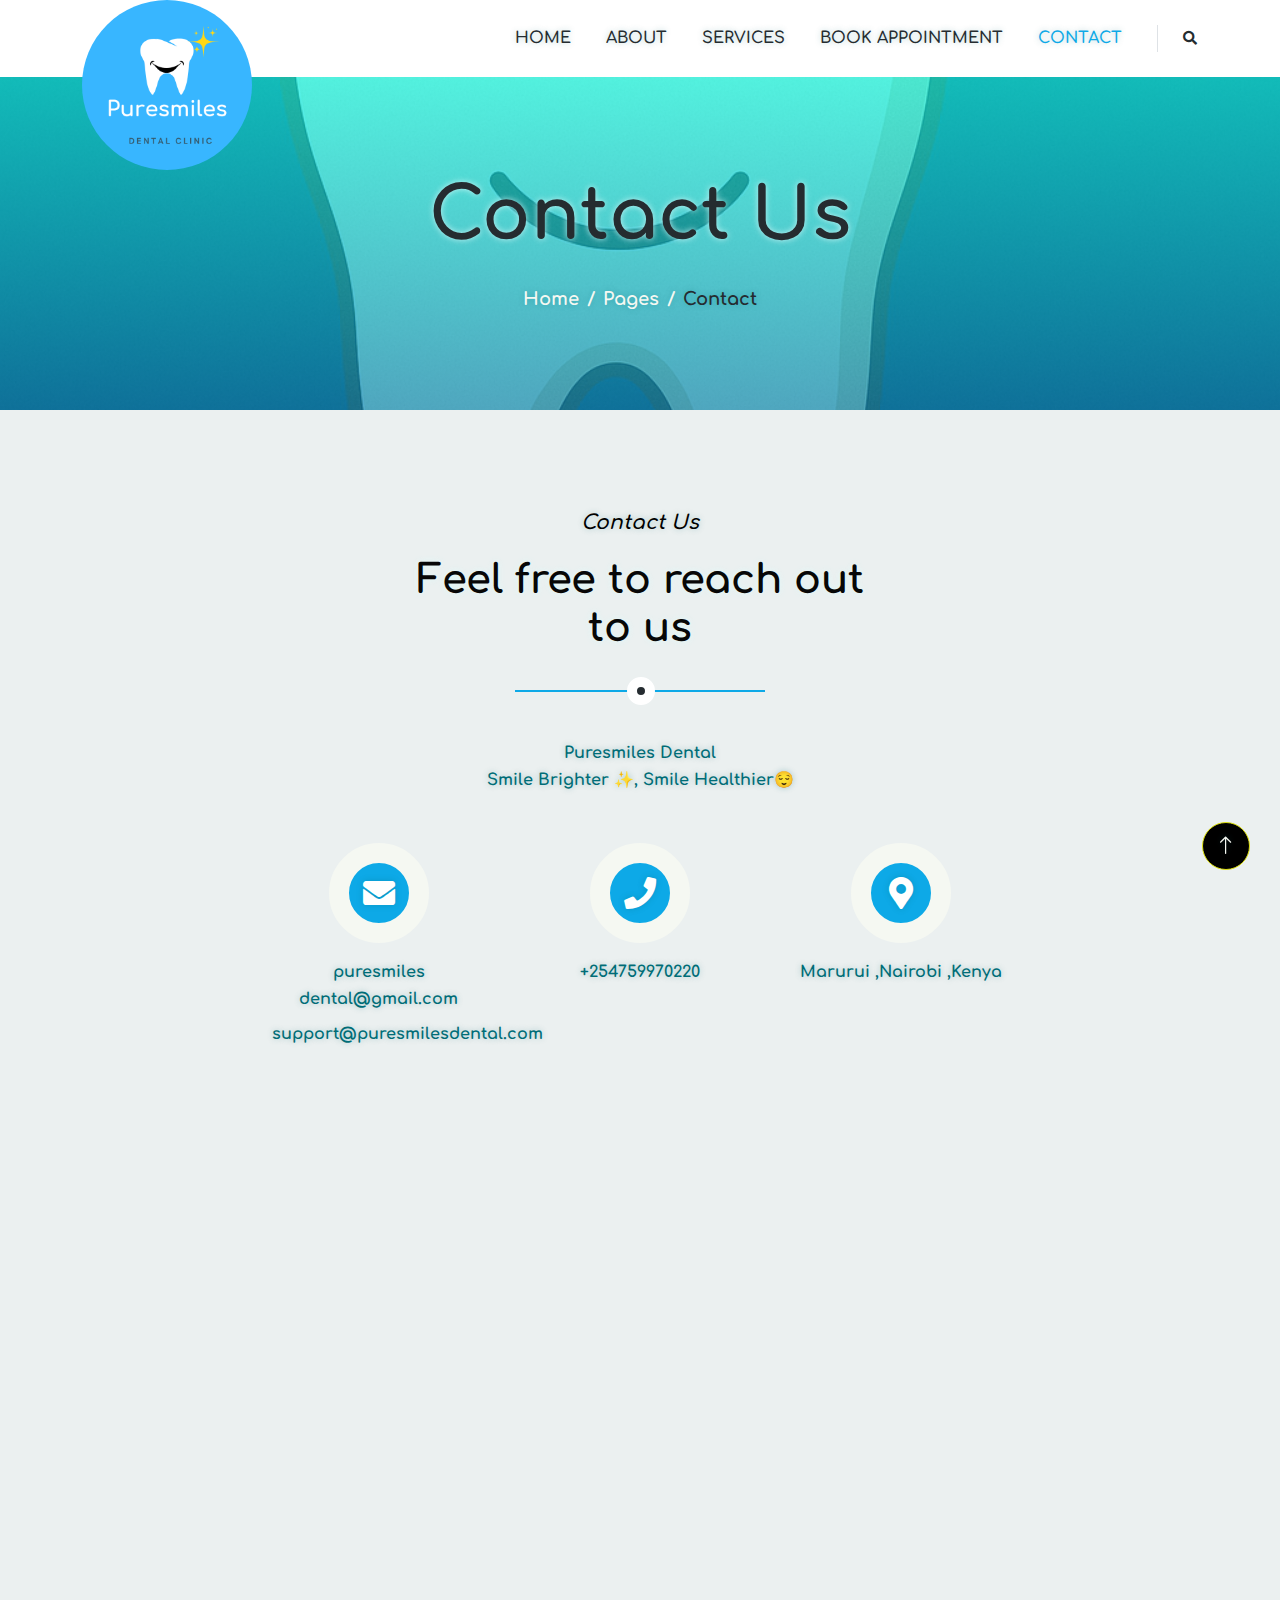
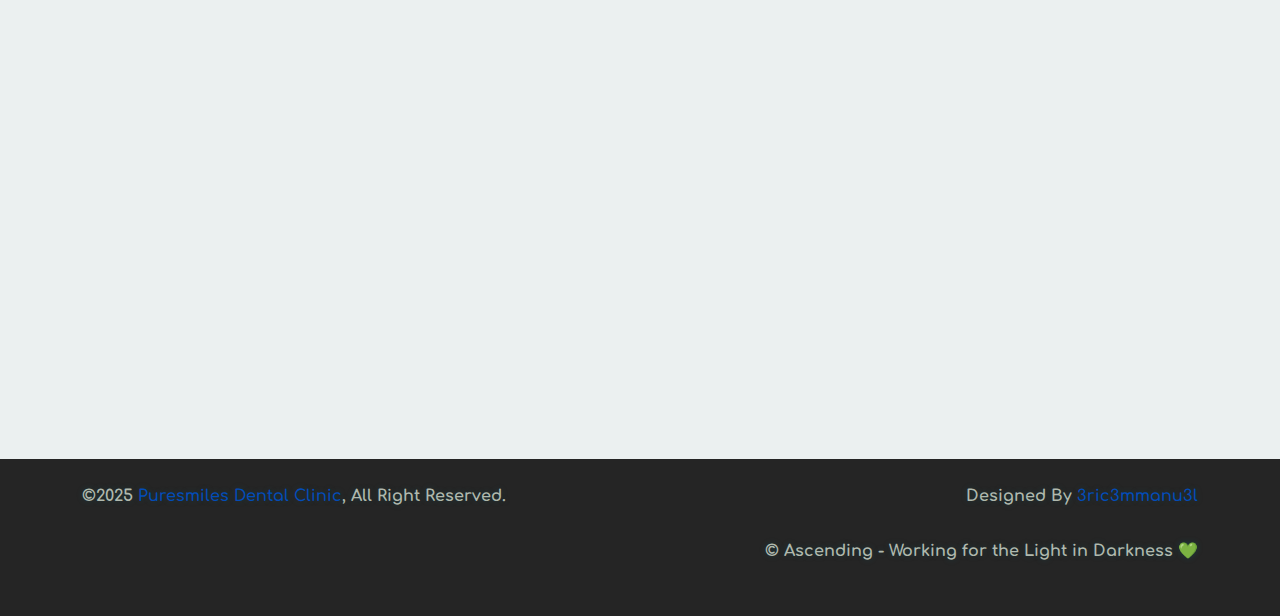
<file: contact.html>
<!DOCTYPE html>
<html lang="en">

<head>
    <meta charset="utf-8">
    <title>Puresmiles Dental Clinic</title>
    <meta content="width=device-width, initial-scale=1.0" name="viewport">
    <meta content="" name="keywords">
    <meta content="Smile Brighter🌟,Smile Healthier😊.Puresmile Dental Clinic offers 
    professional dental care with a gentle touch .From routine checkups to cosmetic dentistry,our team ensures healthy ,
    beautiful smiles for the whole family." name="description">

    <!-- Favicon -->
    <link href="img\Puresmiles logo2.png" rel="icon">

    <!-- Google Web Fonts -->
    <link rel="preconnect" href="https://fonts.googleapis.com">
    <link rel="preconnect" href="https://fonts.gstatic.com" crossorigin>
    <link href="https://fonts.googleapis.com/css2?family=Comfortaa:wght@300;400;600;700&display=swap" rel="stylesheet">

    <!-- Icon Font Stylesheet -->
    <link href="https://cdnjs.cloudflare.com/ajax/libs/font-awesome/5.10.0/css/all.min.css" rel="stylesheet">
    <link href="https://cdn.jsdelivr.net/npm/bootstrap-icons@1.4.1/font/bootstrap-icons.css" rel="stylesheet">

    <!-- Libraries Stylesheet -->
    <link href="lib/animate/animate.min.css" rel="stylesheet">
    <link href="lib/owlcarousel/assets/owl.carousel.min.css" rel="stylesheet">

    <!-- Customized Bootstrap Stylesheet -->
    <link href="css/bootstrap.min.css" rel="stylesheet">

    <!-- Template Stylesheet -->
    <link href="css/style.css" rel="stylesheet">
</head>

<body style="font-family: 'Comfortaa', cursive;
  font-weight: 700; 
  line-height: 1.7;
   color: #006d77;
   text-shadow: 0 0 6px rgba(0, 109, 119, 0.3);
">
    <!-- Spinner Start -->
    <div id="spinner"
        class="show bg-white position-fixed translate-middle w-100 vh-100 top-50 start-50 d-flex align-items-center justify-content-center">
        <div class="spinner-border text-primary" role="status" style="width: 3rem; height: 3rem;"></div>
    </div>
    <!-- Spinner End -->


    <!-- Navbar Start -->
    <div class="container-fluid bg-white sticky-top">
        <div class="container">
            <nav class="navbar navbar-expand-lg bg-white navbar-light py-2 py-lg-0">
                <a href="index.html" class="navbar-brand">
                    <img class="img-fluid" src="img\Puresmiles logo2.png" alt="Logo"
                        style=" border-radius:75%;object-fit: cover;">
                </a>
                <button type="button" class="navbar-toggler ms-auto me-0" data-bs-toggle="collapse"
                    data-bs-target="#navbarCollapse">
                    <span class="navbar-toggler-icon"></span>
                </button>
                <div class="collapse navbar-collapse" id="navbarCollapse">
                    <div class="navbar-nav ms-auto">
                        <a href="index.html" class="nav-item nav-link">Home</a>
                        <a href="about.html" class="nav-item nav-link">About</a>
                        <a href="product.html" class="nav-item nav-link">Services</a>
                        <a href="store.html" class="nav-item nav-link">Book Appointment</a>

                        <a href="contact.html" class="nav-item nav-link active">Contact</a>
                    </div>
                    <div class="border-start ps-4 d-none d-lg-block">
                        <button type="button" class="btn btn-sm p-0"><i class="fa fa-search"></i></button>
                    </div>
                </div>
            </nav>
        </div>
    </div>
    <!-- Navbar End -->


    <!-- Page Header Start -->
    <div class="container-fluid page-header py-5 mb-5 wow fadeIn" data-wow-delay="0.1s">
        <div class="container text-center py-5">
            <h1 class="display-2 text-dark mb-4 animated slideInDown">Contact Us</h1>
            <nav aria-label="breadcrumb animated slideInDown">
                <ol class="breadcrumb justify-content-center mb-0">
                    <li class="breadcrumb-item"><a href="#">Home</a></li>
                    <li class="breadcrumb-item"><a href="#">Pages</a></li>
                    <li class="breadcrumb-item text-dark" aria-current="page">Contact</li>
                </ol>
            </nav>
        </div>
    </div>
    <!-- Page Header End -->


    <!-- Contact Start -->
    <div class="container-xxl contact py-5">
        <div class="container">
            <div class="section-title text-center mx-auto wow fadeInUp" data-wow-delay="0.1s" style="max-width: 500px;">
                <p class="fs-5 fw-medium fst-italic text-primary">Contact Us</p>
                <h1 class="display-6">Feel free to reach out to us </h1>
            </div>
            <div class="row justify-content-center wow fadeInUp" data-wow-delay="0.1s">
                <div class="col-lg-8">
                    <p class="text-center mb-5">Puresmiles Dental<br>
Smile Brighter ✨, Smile Healthier😌</p>
                    <div class="row g-5">
                        <div class="col-md-4 text-center wow fadeInUp" data-wow-delay="0.3s">
                            <div class="btn-square mx-auto mb-3">
                                <i class="fa fa-envelope fa-2x text-white"></i>
                            </div>
                            <p class="mb-2">puresmiles dental@gmail.com</p>
                            <p class="mb-0">support@puresmilesdental.com</p>
                        </div>
                        <div class="col-md-4 text-center wow fadeInUp" data-wow-delay="0.4s">
                            <div class="btn-square mx-auto mb-3">
                                <i class="fa fa-phone fa-2x text-white"></i>
                            </div>
                            <p class="mb-2">+254759970220</p>
                            
                        </div>
                        <div class="col-md-4 text-center wow fadeInUp" data-wow-delay="0.5s">
                            <div class="btn-square mx-auto mb-3">
                                <i class="fa fa-map-marker-alt fa-2x text-white"></i>
                            </div>
                            <p class="mb-2"></p>
                            <p class="mb-0">Marurui ,Nairobi ,Kenya</p>
                        </div>
                    </div>
                </div>
            </div>
        </div>
    </div>
    <!-- Contact Start -->
    <div class="row g-5">
        <div class="col-lg-6 wow fadeInUp" data-wow-delay="0.1s">

            <form action="https://api.web3forms.com/submit" method="POST">
            <input type="hidden" name="access-key" value="//ACCESS-KEY VALUE">
            <input type="hidden" name="redirect" value="//REDIRECT PAGE LINK">
                <div class="row g-3">
                    <div class="col-md-6">
                        <div class="form-floating">
                            <input type="text" class="form-control" id="name" placeholder="Your Name">
                            <label for="name">Your Name</label>
                        </div>
                    </div>
                    <div class="col-md-6">
                        <div class="form-floating">
                            <input type="email" class="form-control" id="email" placeholder="Your Email">
                            <label for="email">Your Email</label>
                        </div>
                    </div>
                    <div class="col-12">
                        <div class="form-floating">
                            <input type="text" class="form-control" id="subject" placeholder="Subject">
                            <label for="subject">Subject</label>
                        </div>
                    </div>
                    <div class="col-12">
                        <div class="form-floating">
                            <textarea class="form-control" placeholder="Leave a message here" id="message"
                                style="height: 120px"></textarea>
                            <label for="message">Message</label>
                        </div>
                    </div>
                    <div class="col-12">
                        <button class="btn btn-primary rounded-pill py-3 px-5" type="submit">Send Message</button>
                    </div>
                </div>
            </form>
        </div>
        <div class="col-lg-6 wow fadeInUp" data-wow-delay="0.5s">
            <div class="h-100">
                <iframe
                    src="https://www.google.com/maps/embed?pb=!1m14!1m8!1m3!1d3988.817331162601!2d36.823562!3d-1.2834674!3m2!1i1024!2i768!4f13.1!3m3!1m2!1s0x182f10d6678064cf%3A0x956bb6f5e0ab2aac!2sMoi%20Ave%2C%20Nairobi!5e0!3m2!1sen!2ske!4v1753948484960!5m2!1sen!2ske"
                    width="600" height="450" style="border:0;" allowfullscreen="" loading="lazy"
                    referrerpolicy="no-referrer-when-downgrade"></iframe>
            </div>
        </div>
    </div>
    </div>
    </div>
    <!-- Contact End -->


   <!-- Footer Start -->
    <div class="container-fluid bg-dark footer mt-5 py-5 wow fadeIn" data-wow-delay="0.1s">
        <div class="container py-5">
            <div class="row g-5">
                <div class="col-lg-3 col-md-6">
                    <h4 class="text-primary mb-4">Our Office</h4>
                    <p class="mb-2"><i class="fa fa-map-marker-alt text-primary me-3"></i>Marurui, Nairobi ,Kenya</p>
                    <p class="mb-2"><i class="fa fa-phone-alt text-primary me-3"></i>+254759970220</p>
                    <p class="mb-2"><i class="fa fa-envelope text-primary me-3"></i>info@puresmilesdental.com</p>
                    <div class="d-flex pt-3">
                        <a class="btn btn-square btn-primary rounded-circle me-2" href=""><i
                                class="fab fa-twitter"></i></a>
                        <a class="btn btn-square btn-primary rounded-circle me-2" href=""><i
                                class="fab fa-facebook-f"></i></a>
                        <a class="btn btn-square btn-primary rounded-circle me-2" href=""><i
                                class="fab fa-youtube"></i></a>
                        <a class="btn btn-square btn-primary rounded-circle me-2" href=""><i
                                class="fab fa-linkedin-in"></i></a>
                    </div>
                </div>
                <div class="col-lg-3 col-md-6">
                    <h4 class="text-primary mb-4">Quick Links</h4>
                    <a class="btn btn-link" href="about.html">About Us</a>
                    <a class="btn btn-link" href="contact.html">Contact Us</a>
                    <a class="btn btn-link" href="product.html">Our products</a>
                    <a class="btn btn-link" href="store.html">Book Appointment</a>
                    <a class="btn btn-link" href="contact.html">Support</a>
                </div>
                <div class="col-lg-3 col-md-6">
                    <h4 class="text-primary mb-4">Business Hours</h4>
                    <p class="mb-1">Monday - Friday</p>
                    <h6 class="text-light">08:00 am - 08:00 pm</h6>
                    <p class="mb-1">Saturday</p>
                    <h6 class="text-light">10:00 am - 10:00 pm</h6>
                    <p class="mb-1">Sunday</p>
                    <h6 class="text-light">Closed</h6>
                </div>
                <div class="col-lg-3 col-md-6">
                    <h4 class="text-primary mb-4">KARIBUNI PURESMILES</h4>
                    <p>Smile Brighter✨,Smile Healthier😊</p>

                </div>
            </div>
        </div>
    </div>
    <!-- Footer End -->


    <!-- Copyright Start -->
    <div class="container-fluid copyright py-4">
        <div class="container">
            <div class="row">
                <div class="col-md-6 text-center text-md-start mb-3 mb-md-0">
                    &copy;2025 <a class="fw-medium" href="#" style="color: rgb(3, 76, 185) ;">Puresmiles Dental Clinic</a>, All Right
                    Reserved.
                </div>
                <div class="col-md-6 text-center text-md-end">
                    <!--/*** This template is free as long as you keep the footer author’s credit link/attribution link/backlink. If you'd like to use the template without the footer author’s credit link/attribution link/backlink, you can purchase the Credit Removal License from "https://htmlcodex.com/credit-removal". Thank you for your support. ***/-->
                    Designed By <a class="fw-medium" href="https://3ric3mmanu3l.vercel.app"
                        style="color: rgb(3, 76, 185) ;">3ric3mmanu3l</a>
                    <br>
                    <br>
                    &copy; <span>Ascending - Working for the Light in Darkness 💚</span>
                    <br>
                    <br>
                    
                    <!-- <span style="color:#252525 ;">Designed By <a href="https://htmlcodex.com"
                            style="color:#252525;">HTML Codex</a></span> -->
                            
                </div>
            </div>
        </div>
    </div>
    <!-- Copyright End -->




    <!-- Back to Top -->
    <a href="#" class="btn btn-lg btn-primary btn-lg-square rounded-circle back-to-top"><i
            class="bi bi-arrow-up"></i></a>


    <!-- JavaScript Libraries -->
    <script src="https://ajax.googleapis.com/ajax/libs/jquery/3.6.1/jquery.min.js"></script>
    <script src="https://cdn.jsdelivr.net/npm/bootstrap@5.0.0/dist/js/bootstrap.bundle.min.js"></script>
    <script src="lib/wow/wow.min.js"></script>
    <script src="lib/easing/easing.min.js"></script>
    <script src="lib/waypoints/waypoints.min.js"></script>
    <script src="lib/owlcarousel/owl.carousel.min.js"></script>

    <!-- Template Javascript -->
    <script src="js/main.js"></script>

    <!--Start of Tawk.to Script-->
<script type="text/javascript">
    var Tawk_API=Tawk_API||{}, Tawk_LoadStart=new Date();
    (function(){
    var s1=document.createElement("script"),s0=document.getElementsByTagName("script")[0];
    s1.async=true;
    s1.src='https://embed.tawk.to/680a959d7161c519104da1a1/1ipklgspj';
    s1.charset='UTF-8';
    s1.setAttribute('crossorigin','*');
    s0.parentNode.insertBefore(s1,s0);
    })();
    </script>
    <!--End of Tawk.to Script-->

</body>

</html>
</file>
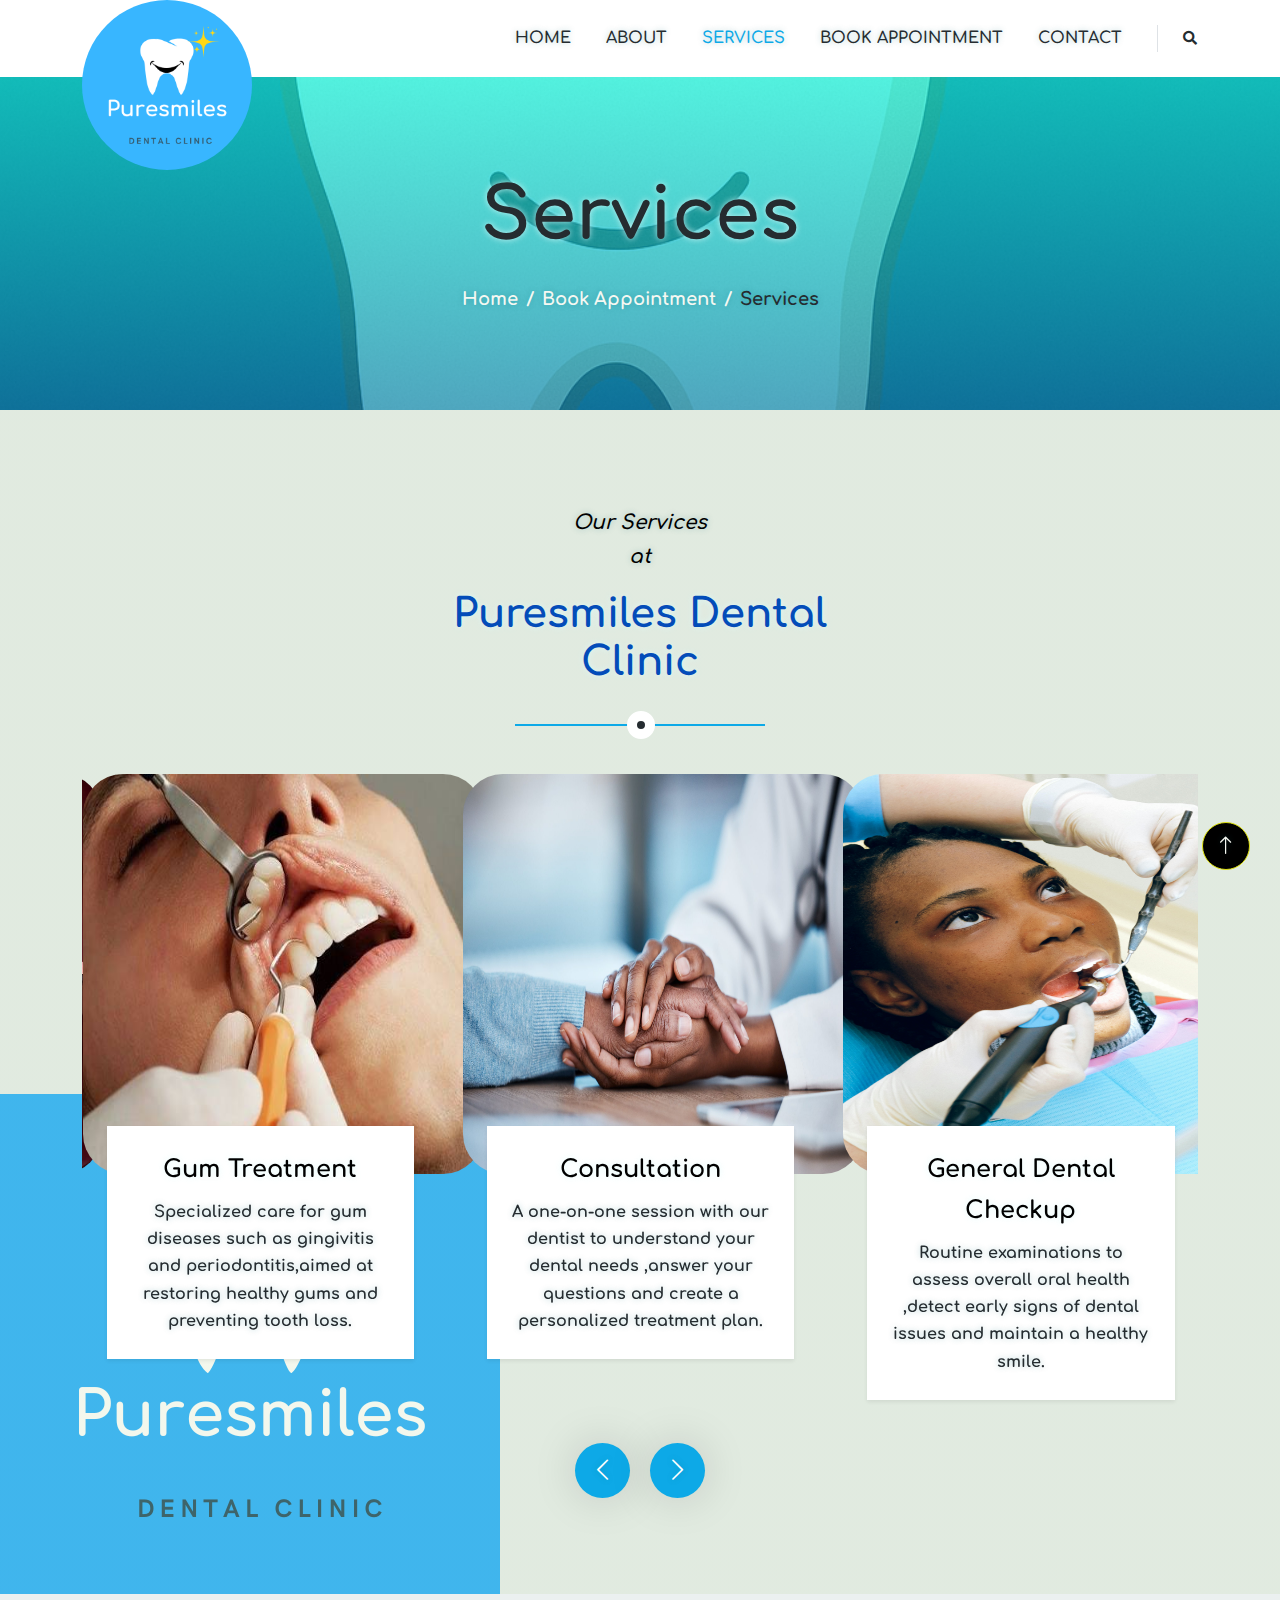
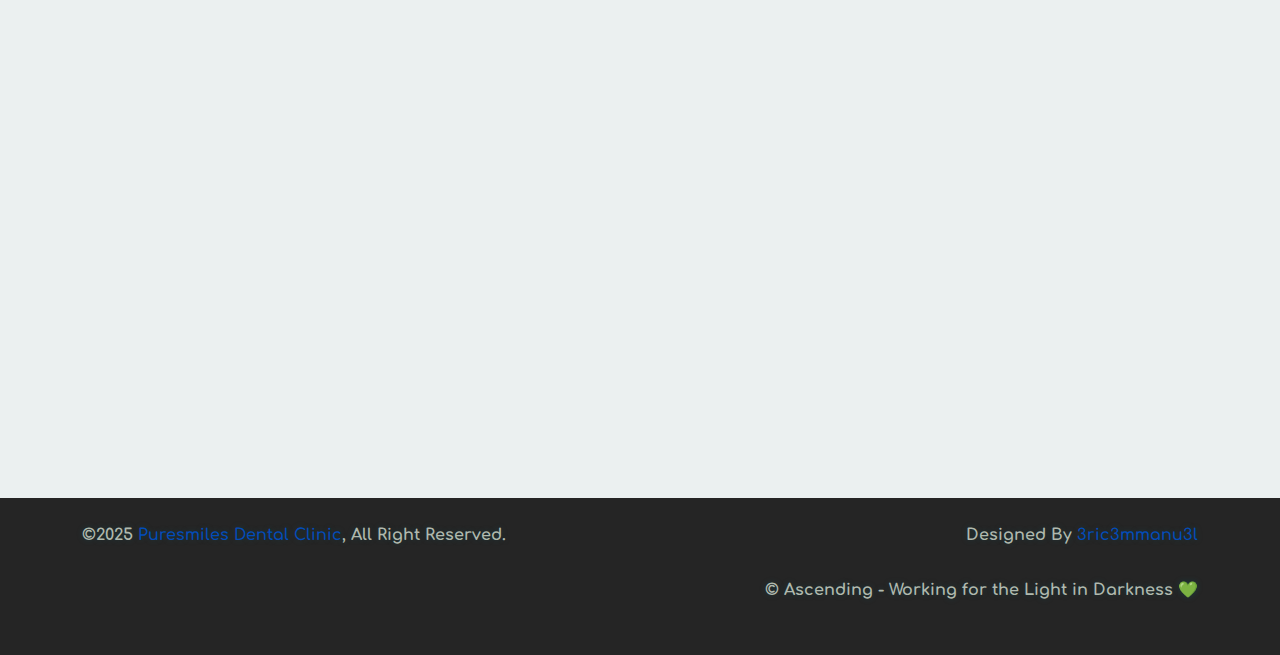
<file: product.html>
<!DOCTYPE html>
<html lang="en">

<head>
    <meta charset="utf-8">
    <title>Puresmiles Dental Clinic</title>
    <meta content="width=device-width, initial-scale=1.0" name="viewport">
    <meta content="" name="keywords">
    <meta content="Smile Brighter🌟,Smile Healthier😊.Puresmile Dental Clinic offers 
    professional dental care with a gentle touch .From routine checkups to cosmetic dentistry,our team ensures healthy ,
    beautiful smiles for the whole family." name="description">

    <!-- Favicon -->
    <link href="img\Puresmiles Logo.png" rel="icon">

    <!-- Google Web Fonts -->
    <link rel="preconnect" href="https://fonts.googleapis.com">
    <link rel="preconnect" href="https://fonts.gstatic.com" crossorigin>
    <link href="https://fonts.googleapis.com/css2?family=Comfortaa:wght@300;400;600;700&display=swap" rel="stylesheet">

    <!-- Icon Font Stylesheet -->
    <link href="https://cdnjs.cloudflare.com/ajax/libs/font-awesome/5.10.0/css/all.min.css" rel="stylesheet">
    <link href="https://cdn.jsdelivr.net/npm/bootstrap-icons@1.4.1/font/bootstrap-icons.css" rel="stylesheet">

    <!-- Libraries Stylesheet -->
    <link href="lib/animate/animate.min.css" rel="stylesheet">
    <link href="lib/owlcarousel/assets/owl.carousel.min.css" rel="stylesheet">

    <!-- Customized Bootstrap Stylesheet -->
    <link href="css/bootstrap.min.css" rel="stylesheet">

    <!-- Template Stylesheet -->
    <link href="css/style.css" rel="stylesheet">
</head>

<body style="font-family: 'Comfortaa', cursive;
  font-weight: 700; 
  line-height: 1.7;
   color: #006d77;
   text-shadow: 0 0 6px rgba(0, 109, 119, 0.3);
">
    <div id="spinner" class="show bg-white position-fixed translate-middle w-100 vh-100 top-50 start-50 d-flex align-items-center justify-content-center">
        <div class="spinner-border text-primary" role="status" style="width: 3rem; height: 3rem;"></div>
    </div>
    <!-- Spinner End -->

    
    <!-- Navbar Start -->
    <div class="container-fluid bg-white sticky-top">
        <div class="container">
            <nav class="navbar navbar-expand-lg bg-white navbar-light py-2 py-lg-0">
                <a href="index.html" class="navbar-brand">
                    <img class="img-fluid" src="img\Puresmiles logo2.png" alt="Logo" style=" border-radius:75%;object-fit: cover;">
                </a>
                <button type="button" class="navbar-toggler ms-auto me-0" data-bs-toggle="collapse" data-bs-target="#navbarCollapse">
                    <span class="navbar-toggler-icon"></span>
                </button>
                <div class="collapse navbar-collapse" id="navbarCollapse">
                    <div class="navbar-nav ms-auto">
                        <a href="index.html" class="nav-item nav-link">Home</a>
                        <a href="about.html" class="nav-item nav-link">About</a>
                        <a href="product.html" class="nav-item nav-link active">Services</a>
                        <a href="store.html" class="nav-item nav-link">Book Appointment</a>
                        
                        <a href="contact.html" class="nav-item nav-link">Contact</a>
                    </div>
                    <div class="border-start ps-4 d-none d-lg-block">
                        <button type="button" class="btn btn-sm p-0"><i class="fa fa-search"></i></button>
                    </div>
                </div>
            </nav>
        </div>
    </div>
    <!-- Navbar End -->


    <!-- Page Header Start -->
    <div class="container-fluid page-header py-5 wow fadeIn" data-wow-delay="0.1s">
        <div class="container text-center py-5">
            <h1 class="display-2 text-dark mb-4 animated slideInDown">Services</h1>
            <nav aria-label="breadcrumb animated slideInDown">
                <ol class="breadcrumb justify-content-center mb-0">
                    <li class="breadcrumb-item"><a href="index.html">Home</a></li>
                    <li class="breadcrumb-item"><a href="store.html">Book Appointment</a></li>
                    <li class="breadcrumb-item text-dark" aria-current="page">Services</li>
                </ol>
            </nav>
        </div>
    </div>
    <!-- Page Header End -->


    <!-- Products Start -->
    <div class="container-fluid product py-5 ">
        <div class="container py-5">
            <div class="section-title text-center mx-auto wow fadeInUp" data-wow-delay="0.1s" style="max-width: 500px;">
                <p class="fs-5 fw-medium fst-italic text-primary" style="color:black;">Our Services<br> at </p>
                <h1 class="display-6" style="color: rgb(3, 76, 185) ;">Puresmiles Dental Clinic</h1>
            </div>
            <div class="owl-carousel product-carousel wow fadeInUp" data-wow-delay="0.5s">
                <a href="" class="d-block product-item rounded">
                    <img src="img\Consultation.jpeg" alt="" style="border-radius: 10%;width: 400px;height: 400px;">
                    <div class="bg-white shadow-sm text-center p-4 position-relative mt-n5 mx-4">
                        <h4 class="text-primary">Consultation</h4>
                        <span class="text-body">A one-on-one session with our dentist to understand your dental needs ,answer your questions and create a personalized treatment plan.
                        </span>
                    </div>
                </a>
                <a href="" class="d-block product-item rounded">
                    <img src="img\checkup2.jpg" alt="" style="border-radius: 10%;width: 400px;height: 400px;">
                    <div class="bg-white shadow-sm text-center p-4 position-relative mt-n5 mx-4">
                        <h4 class="text-primary">General Dental Checkup</h4>
                        <span class="text-body">Routine examinations to assess overall oral health ,detect early signs of dental issues and maintain a healthy smile.
                    </div>
                </a>
                <a href="" class="d-block product-item rounded">
                    <img src="img\Teeth cleaning.jpeg" alt="" style="border-radius: 10%;width: 400px;height: 400px;">
                    <div class="bg-white shadow-sm text-center p-4 position-relative mt-n5 mx-4">
                        <h4 class="text-primary">Professional Teeth Cleaning and Polishing</h4>
                        <span class="text-body">Gentle removal of plaque ,tartar and stains followed by polishing to keep your teeth smooth,fresh and sparkling.
                        </span>
                    </div>
                </a>
                <a href="" class="d-block product-item rounded">
                    <img src="img\Cavity detection.jpg" alt="" style="border-radius: 10%;width: 400px;height: 400px;">
                    <div class="bg-white shadow-sm text-center p-4 position-relative mt-n5 mx-4">
                        <h4 class="text-primary">Cavity Detection</h4>
                        <span class="text-body">Advanced tools and visual inspections to identify tooth decay early,ensuring timely treatment before it worsens
                    </div>
                </a>
                <a href="" class="d-block product-item rounded">
                    <img src="img\Tooth extraction.jpeg" alt="" style="border-radius: 10%;width: 400px;height: 400px;">
                    <div class="bg-white shadow-sm text-center p-4 position-relative mt-n5 mx-4">
                        <h4 class="text-primary">Tooth extraction</h4>
                        <span class="text-body">Safe and comfortable removal of severely damaged ,infected or overcrowded teeth to protect your oral health 
                    </div>
                </a>
                <a href="" class="d-block product-item rounded">
                    <img src="img\Root canal treatment.jpeg" alt="" style="border-radius: 10%;width: 400px;height: 400px;">
                    <div class="bg-white shadow-sm text-center p-4 position-relative mt-n5 mx-4">
                        <h4 class="text-primary">Root Canal Treatment</h4>
                        <span class="text-body">A procedure to save and restore infected teeth by cleaning the root canal system ,releaving pain and preventing further damage.
                        </span>
                    </div>
                </a>
                <a href="" class="d-block product-item rounded">
                    <img src="img\Dental crowns and bridges.jpg" alt="" style="border-radius: 10%;width: 400px;height: 400px;">
                    <div class="bg-white shadow-sm text-center p-4 position-relative mt-n5 mx-4">
                        <h4 class="text-primary">Dental Crowns and Bridges</h4>
                        <span class="text-body">Custom made crowns to strengthen and restore damaged teeth and bridges to replace missing teeth for a complete ,natural smile .
                        </span>
                    </div>
                </a>
                <a href="" class="d-block product-item rounded">
                    <img src="img\Orthodontics.jpeg" alt="" style="border-radius: 10%;width: 400px;height: 400px;">
                    <div class="bg-white shadow-sm text-center p-4 position-relative mt-n5 mx-4">
                        <h4 class="text-primary">Orthodontics(Braces and Alignments)</h4>
                        <span class="text-body">Correcting misaligned teeth and bit issues using modern braces or clear aligners for a straighter ,healthier smile.
                        </span>
                    </div>
                </a>
                <a href="" class="d-block product-item rounded">
                    <img src="img\Emergency dental care.jpg" alt="" style="border-radius: 10%;width: 400px;height: 400px;">
                    <div class="bg-white shadow-sm text-center p-4 position-relative mt-n5 mx-4">
                        <h4 class="text-primary">Emergency Dental Care</h4>
                        <span class="text-body">Immediate treatment for urgent issues such as toothaches ,injuries ,or broken teeth-because you're comfort cant wait.
                        </span>
                    </div>
                </a>
                <a href="" class="d-block product-item rounded">
                    <img src="img\Dentures.jpeg" alt="" style="border-radius: 10%;width: 400px;height: 400px;">
                    <div class="bg-white shadow-sm text-center p-4 position-relative mt-n5 mx-4">
                        <h4 class="text-primary">Dentures</h4>
                        <span class="text-body">Comfortable, natural looking ,partial or full dentures to replace missing teeth and restore function.
                        </span>
                    </div>
                </a>
                <a href="" class="d-block product-item rounded">
                    <img src="img\Teeth whitening.jpeg" alt="" style="border-radius: 10%;width: 400px;height: 400px;">
                    <div class="bg-white shadow-sm text-center p-4 position-relative mt-n5 mx-4">
                        <h4 class="text-primary">Teeth Whitening and Stain Removal</h4>
                        <span class="text-body">Safe and effective whitening treatments to brighten your smile and remove discoloration caused by foods ,drinks and lifestyle habits.
                        </span>
                    </div>
                </a>
                <a href="" class="d-block product-item rounded">
                    <img src="img\Gum treatment.jpeg" alt="" style="border-radius: 10%;width: 400px;height: 400px;">
                    <div class="bg-white shadow-sm text-center p-4 position-relative mt-n5 mx-4">
                        <h4 class="text-primary">Gum Treatment</h4>
                        <span class="text-body">Specialized care for gum diseases such as gingivitis and periodontitis,aimed at restoring healthy gums and preventing tooth loss.
                    </div>
                </a>
            </div>
        </div>
    </div>
    <!-- Products End -->


    <!-- Footer Start -->
    <div class="container-fluid bg-dark footer mt-5 py-5 wow fadeIn" data-wow-delay="0.1s">
        <div class="container py-5">
            <div class="row g-5">
                <div class="col-lg-3 col-md-6">
                    <h4 class="text-primary mb-4">Our Office</h4>
                    <p class="mb-2"><i class="fa fa-map-marker-alt text-primary me-3"></i>Marurui, Nairobi ,Kenya</p>
                    <p class="mb-2"><i class="fa fa-phone-alt text-primary me-3"></i>+254759970220</p>
                    <p class="mb-2"><i class="fa fa-envelope text-primary me-3"></i>info@puresmilesdental.com</p>
                    <div class="d-flex pt-3">
                        <a class="btn btn-square btn-primary rounded-circle me-2" href=""><i
                                class="fab fa-twitter"></i></a>
                        <a class="btn btn-square btn-primary rounded-circle me-2" href=""><i
                                class="fab fa-facebook-f"></i></a>
                        <a class="btn btn-square btn-primary rounded-circle me-2" href=""><i
                                class="fab fa-youtube"></i></a>
                        <a class="btn btn-square btn-primary rounded-circle me-2" href=""><i
                                class="fab fa-linkedin-in"></i></a>
                    </div>
                </div>
                <div class="col-lg-3 col-md-6">
                    <h4 class="text-primary mb-4">Quick Links</h4>
                    <a class="btn btn-link" href="about.html">About Us</a>
                    <a class="btn btn-link" href="contact.html">Contact Us</a>
                    <a class="btn btn-link" href="product.html">Our Services</a>
                    <a class="btn btn-link" href="store.html">Book Appointment</a>
                    <a class="btn btn-link" href="contact.html">Support</a>
                </div>
                <div class="col-lg-3 col-md-6">
                    <h4 class="text-primary mb-4">Business Hours</h4>
                    <p class="mb-1">Monday - Friday</p>
                    <h6 class="text-light">08:00 am - 08:00 pm</h6>
                    <p class="mb-1">Saturday</p>
                    <h6 class="text-light">10:00 am - 10:00 pm</h6>
                    <p class="mb-1">Sunday</p>
                    <h6 class="text-light">Closed</h6>
                </div>
                <div class="col-lg-3 col-md-6">
                    <h4 class="text-primary mb-4">KARIBUNI PURESMILES</h4>
                    <p>Smile Brighter✨,Smile Healthier😊</p>

                </div>
            </div>
        </div>
    </div>
    <!-- Footer End -->


    <!-- Copyright Start -->
    <div class="container-fluid copyright py-4">
        <div class="container">
            <div class="row">
                <div class="col-md-6 text-center text-md-start mb-3 mb-md-0">
                    &copy;2025 <a class="fw-medium" href="#" style="color: rgb(3, 76, 185) ;">Puresmiles Dental Clinic</a>, All Right
                    Reserved.
                </div>
                <div class="col-md-6 text-center text-md-end">
                    <!--/*** This template is free as long as you keep the footer author’s credit link/attribution link/backlink. If you'd like to use the template without the footer author’s credit link/attribution link/backlink, you can purchase the Credit Removal License from "https://htmlcodex.com/credit-removal". Thank you for your support. ***/-->
                    Designed By <a class="fw-medium" href="https://3ric3mmanu3l.vercel.app"
                        style="color: rgb(3, 76, 185) ;">3ric3mmanu3l</a>
                    <br>
                    <br>
                    &copy; <span>Ascending - Working for the Light in Darkness 💚</span>
                    <br>
                    <br>
                    
                    <!-- <span style="color:#252525 ;">Designed By <a href="https://htmlcodex.com"
                            style="color:#252525;">HTML Codex</a></span> -->
                            
                </div>
            </div>
        </div>
    </div>
    <!-- Copyright End -->
    <!-- Back to Top -->
    <a href="#" class="btn btn-lg btn-primary btn-lg-square rounded-circle back-to-top"><i class="bi bi-arrow-up"></i></a>


    <!-- JavaScript Libraries -->
    <script src="https://ajax.googleapis.com/ajax/libs/jquery/3.6.1/jquery.min.js"></script>
    <script src="https://cdn.jsdelivr.net/npm/bootstrap@5.0.0/dist/js/bootstrap.bundle.min.js"></script>
    <script src="lib/wow/wow.min.js"></script>
    <script src="lib/easing/easing.min.js"></script>
    <script src="lib/waypoints/waypoints.min.js"></script>
    <script src="lib/owlcarousel/owl.carousel.min.js"></script>

    <!-- Template Javascript -->
    <script src="js/main.js"></script>
</body>

</html>
</file>
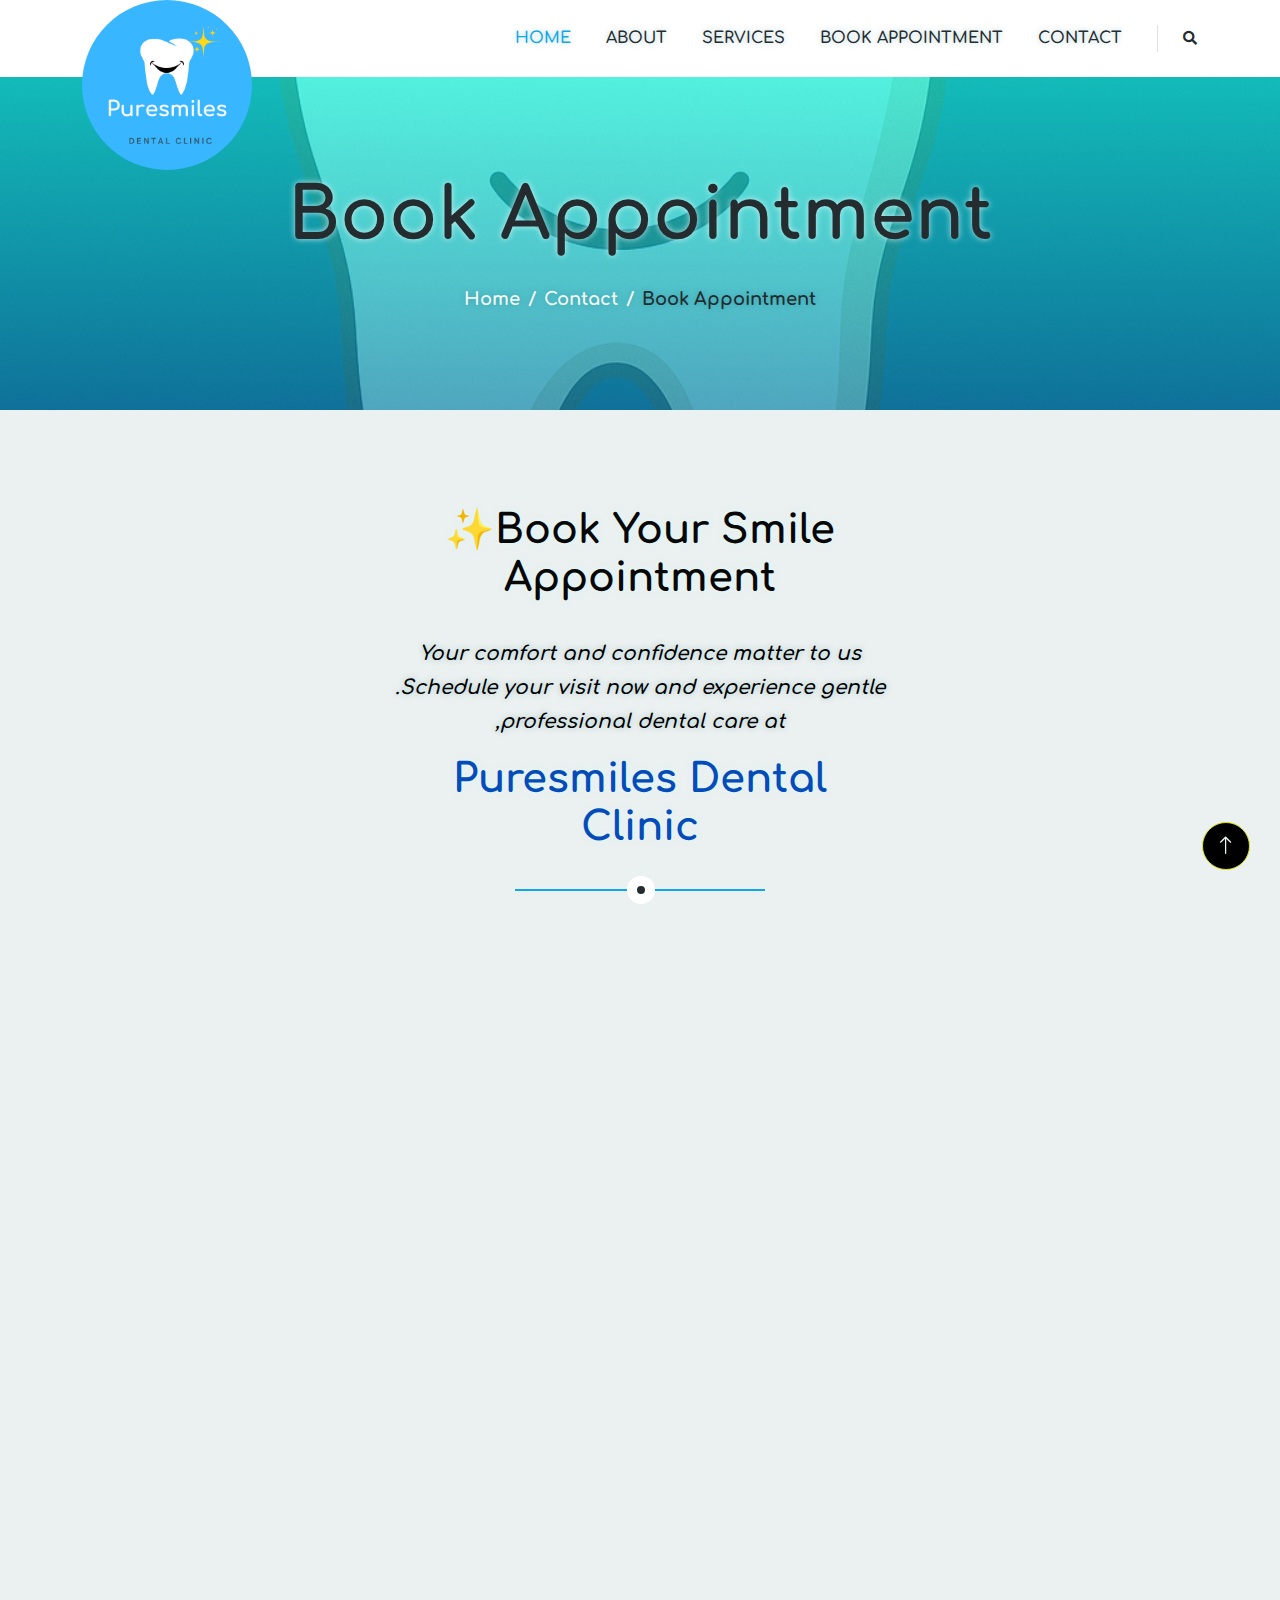
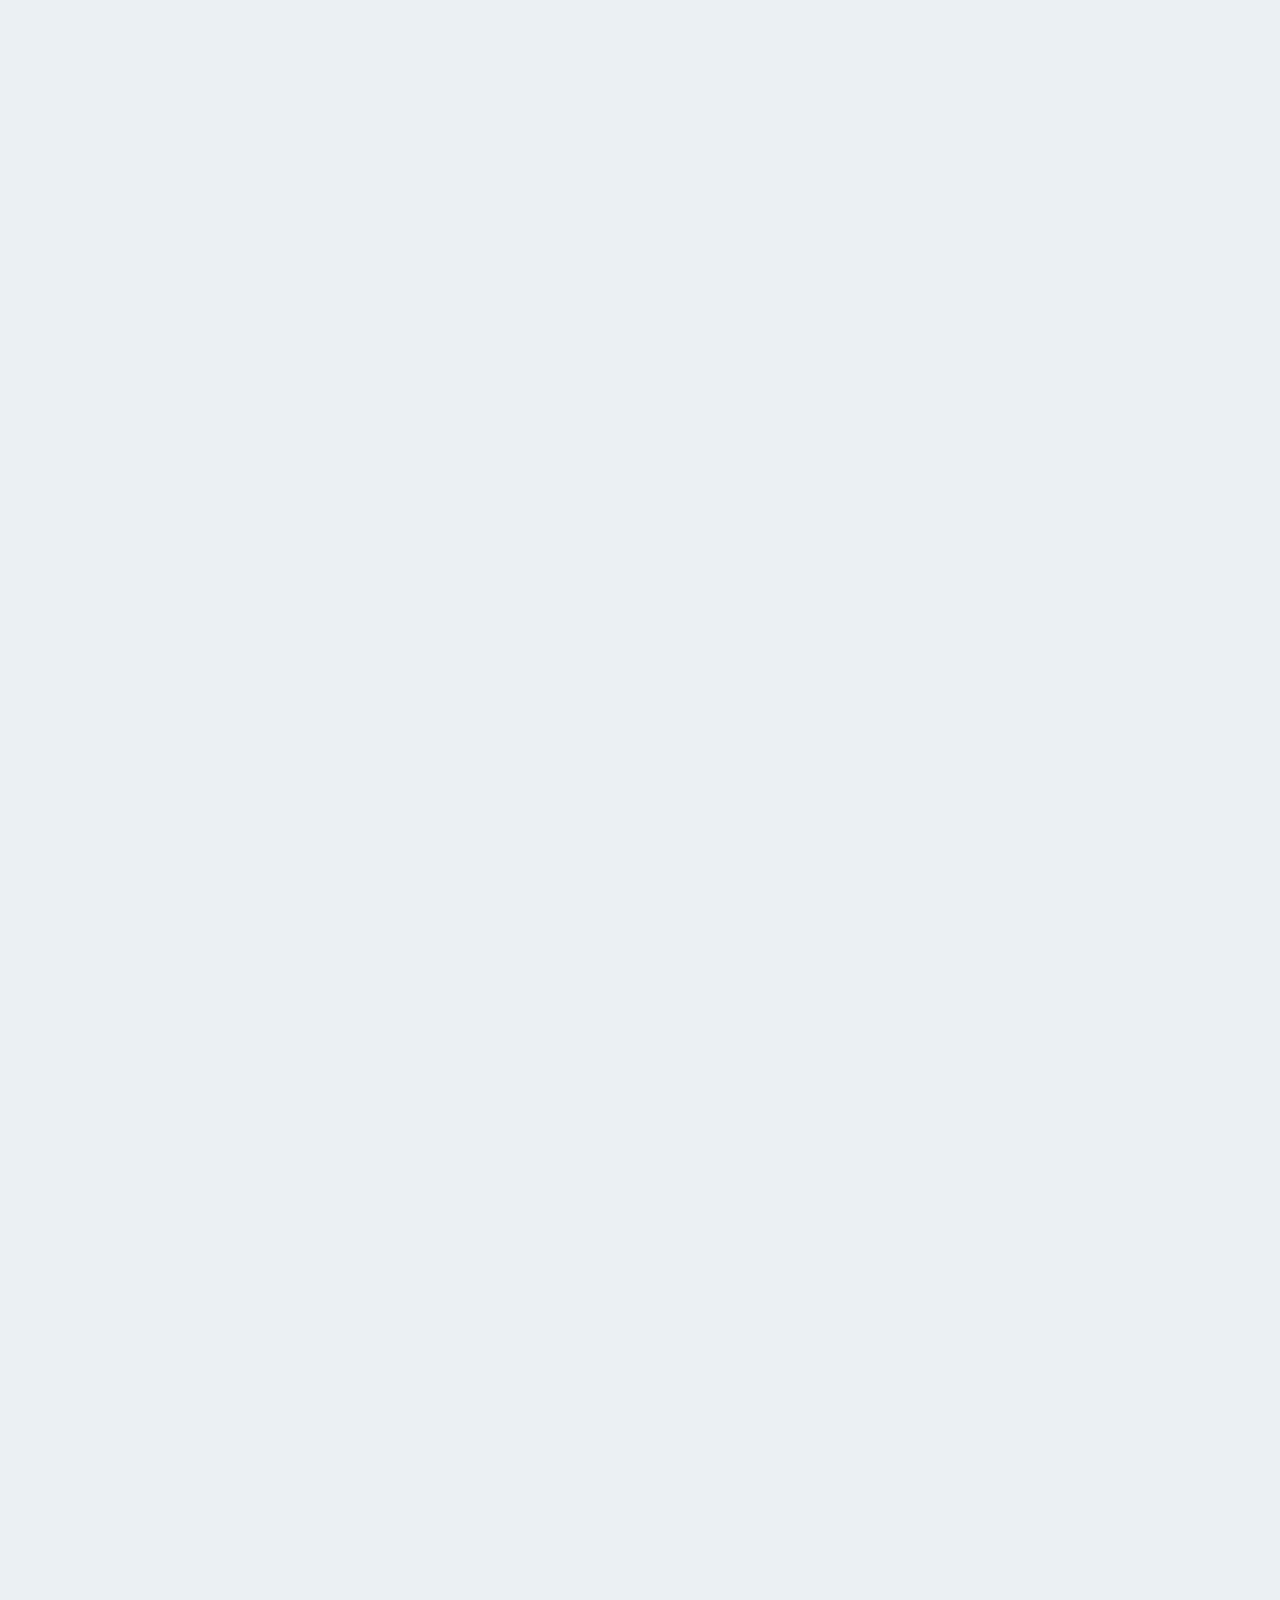
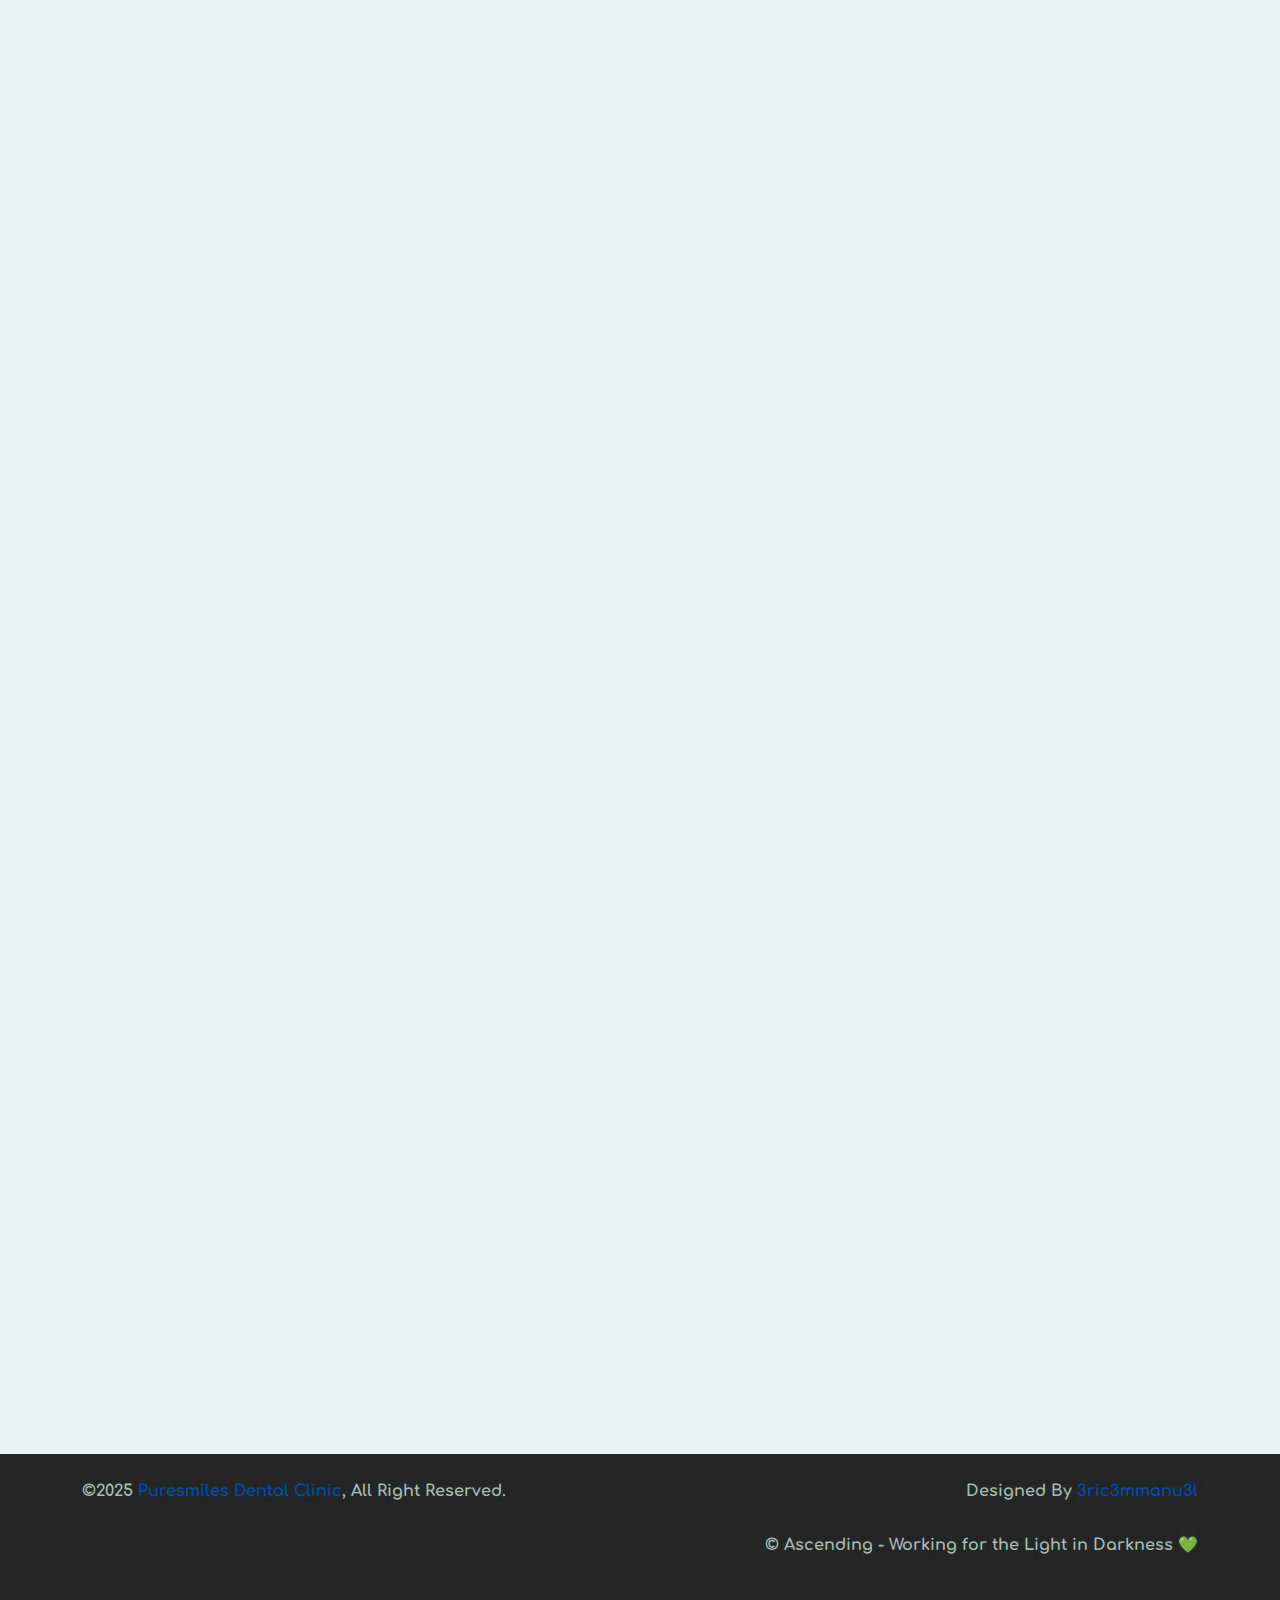
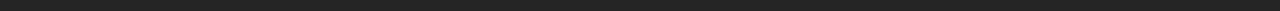
<file: store.html>
<!DOCTYPE html>
<html lang="en">

<head>
    <meta charset="utf-8">
    <title>Puresmiles Dental Clinic</title>
    <meta content="width=device-width, initial-scale=1.0" name="viewport">
    <meta content="" name="keywords">
    <meta content="Smile Brighter🌟,Smile Healthier😊.Puresmile Dental Clinic offers 
    professional dental care with a gentle touch .From routine checkups to cosmetic dentistry,our team ensures healthy ,
    beautiful smiles for the whole family." name="description">

    <!-- Favicon -->
    <link href="img\Puresmiles Logo.png" rel="icon">

    <!-- Google Web Fonts -->
    <link rel="preconnect" href="https://fonts.googleapis.com">
    <link rel="preconnect" href="https://fonts.gstatic.com" crossorigin>
    <link href="https://fonts.googleapis.com/css2?family=Comfortaa:wght@300;400;600;700&display=swap" rel="stylesheet">

    <!-- Icon Font Stylesheet -->
    <link href="https://cdnjs.cloudflare.com/ajax/libs/font-awesome/5.10.0/css/all.min.css" rel="stylesheet">
    <link href="https://cdn.jsdelivr.net/npm/bootstrap-icons@1.4.1/font/bootstrap-icons.css" rel="stylesheet">

    <!-- Libraries Stylesheet -->
    <link href="lib/animate/animate.min.css" rel="stylesheet">
    <link href="lib/owlcarousel/assets/owl.carousel.min.css" rel="stylesheet">

    <!-- Customized Bootstrap Stylesheet -->
    <link href="css/bootstrap.min.css" rel="stylesheet">

    <!-- Template Stylesheet -->
    <link href="css/style.css" rel="stylesheet">
</head>

<body style="font-family: 'Comfortaa', cursive;
  font-weight: 700; 
  line-height: 1.7;
   color: #006d77;
   text-shadow: 0 0 6px rgba(0, 109, 119, 0.3);
">
    <!-- Spinner Start -->
    <div id="spinner" class="show bg-white position-fixed translate-middle w-100 vh-100 top-50 start-50 d-flex align-items-center justify-content-center">
        <div class="spinner-border text-primary" role="status" style="width: 3rem; height: 3rem;"></div>
    </div>
    <!-- Spinner End -->

    
     <!-- Navbar Start -->
    <div class="container-fluid bg-white sticky-top">
        <div class="container">
            <nav class="navbar navbar-expand-lg bg-white navbar-light py-2 py-lg-0">
                <a href="index.html" class="navbar-brand">
                    <img class="img-fluid" src="img\Puresmiles logo2.png" alt="Logo"
                        style=" border-radius:80%;object-fit: cover;">
                </a>
                <button type="button" class="navbar-toggler ms-auto me-0" data-bs-toggle="collapse"
                    data-bs-target="#navbarCollapse">
                    <span class="navbar-toggler-icon"></span>
                </button>
                <div class="collapse navbar-collapse" id="navbarCollapse">
                    <div class="navbar-nav ms-auto">
                        <a href="index.html" class="nav-item nav-link active">Home</a>
                        <a href="about.html" class="nav-item nav-link">About</a>
                        <a href="product.html" class="nav-item nav-link">Services</a>
                        <a href="store.html" class="nav-item nav-link">Book Appointment</a>

                        <a href="contact.html" class="nav-item nav-link">Contact</a>
                    </div>
                    <div class="border-start ps-4 d-none d-lg-block">
                        <button type="button" class="btn btn-sm p-0"><i class="fa fa-search"></i></button>
                    </div>
                </div>
            </nav>
        </div>
    </div>
    <!-- Navbar End -->

    <!-- Page Header Start -->
    <div class="container-fluid page-header py-5 mb-5 wow fadeIn" data-wow-delay="0.1s">
        <div class="container text-center py-5">
            <h1 class="display-2 text-dark mb-4 animated slideInDown">Book Appointment</h1>
            <nav aria-label="breadcrumb animated slideInDown">
                <ol class="breadcrumb justify-content-center mb-0">
                    <li class="breadcrumb-item"><a href="index.html">Home</a></li>
                    <li class="breadcrumb-item"><a href="contact.html">Contact</a></li>
                    <li class="breadcrumb-item text-dark" aria-current="page">Book Appointment</li>
                </ol>
            </nav>
        </div>
    </div>
    <!-- Page Header End -->


    <!-- Store Start -->
    <div class="container-xxl py-5">
        <div class="container">
            <div class="section-title text-center mx-auto wow fadeInUp" data-wow-delay="0.1s" style="max-width: 500px;">
                
                <h1 class="display-6 ">✨Book Your Smile Appointment</h1><br>
                    <p class="fs-5 fw-medium fst-italic text-primary">Your comfort and confidence matter to us .Schedule your visit now and experience gentle ,professional dental care at </p>
                    <h1 class="display-6"  style="color: rgb(3, 76, 185) ;">Puresmiles Dental Clinic</h1>
                
            </div>
            <div class="row g-4">
                <div class="col-lg-4 col-md-6 wow fadeInUp" data-wow-delay="0.1s">
                    <div class="store-item position-relative text-center">
                        <img class="img-fluid" src="img\Consultation.jpeg" alt="" style="border-radius: 10%;width: 400px;height: 400px;">
                        <div class="p-4">
                            <div class="text-center mb-3">
                                <small class="fa fa-star text-primary"></small>
                                <small class="fa fa-star text-primary"></small>
                                <small class="fa fa-star text-primary"></small>
                                <small class="fa fa-star text-primary"></small>
                                <small class="fa fa-star text-primary"></small>
                            </div>
                            <h4 class="mb-3">Consultation</h4>
                            <p>A one-on-one session with our dentist to understand your dental needs ,answer your questions and create a personalized treatment plan.</p>
                            <h4 class="text-primary">click to book </h4>
                        </div>
                        <div class="store-overlay">

                            <a href="https://wa.me/254759970220" class="btn btn-dark rounded-pill py-2 px-4 m-2">Book 
                                Appointment </a>
                        </div>
                    </div>
                </div>

                <div class="col-lg-4 col-md-6 wow fadeInUp" data-wow-delay="0.3s">
                    <div class="store-item position-relative text-center">
                        <img class="img-fluid" src="img\checkup2.jpg" alt="" style="border-radius: 10%;width: 400px;height: 400px;">
                        <div class="p-4">
                            <div class="text-center mb-3">
                                <small class="fa fa-star text-primary"></small>
                                <small class="fa fa-star text-primary"></small>
                                <small class="fa fa-star text-primary"></small>
                                <small class="fa fa-star text-primary"></small>
                                <small class="fa fa-star text-primary"></small>
                            </div>
                            <h4 class="mb-3">General Dental Checkup</h4>
                            <p>Routine examinations to assess overall oral health ,detect early signs of dental issues and maintain a healthy smile.</p>
                             <h4 class="text-primary">click to book </h4>
                        </div>
                        <div class="store-overlay">

                            <a href="https://wa.me/254759970220" class="btn btn-dark rounded-pill py-2 px-4 m-2">Book
                               Appointment</a>
                     </div>
                 </div>
                </div>
                <div class="col-lg-4 col-md-6 wow fadeInUp" data-wow-delay="0.5s">
                    <div class="store-item position-relative text-center">
                        <img class="img-fluid" src="img\Teeth cleaning.jpeg" alt="" style="border-radius: 10%;width: 400px;height: 400px;">
                        <div class="p-4">
                            <div class="text-center mb-3">
                                <small class="fa fa-star text-primary"></small>
                                <small class="fa fa-star text-primary"></small>
                                <small class="fa fa-star text-primary"></small>
                                <small class="fa fa-star text-primary"></small>
                                <small class="fa fa-star text-primary"></small>
                            </div>
                            <h4 class="mb-3">Professional Teeth Cleaning and Polishing</h4>
                            <p>Gentle removal of plaque ,tartar and stains followed by polishing to keep your teeth smooth,fresh and sparkling.</p>
                             <h4 class="text-primary">click to book </h4>
                        </div>
                        <div class="store-overlay">

                            <a href="https://wa.me/254759970220" class="btn btn-dark rounded-pill py-2 px-4 m-2">Book
                               Appointment</a>
                        </div>
                    </div>
                </div>

                <div class="col-lg-4 col-md-6 wow fadeInUp" data-wow-delay="0.5s">
                    <div class="store-item position-relative text-center">
                        <img class="img-fluid" src="img\Cavity detection.jpg" alt="" style="border-radius: 10%;width: 400px;height: 400px;">
                        <div class="p-4">
                            <div class="text-center mb-3">
                                <small class="fa fa-star text-primary"></small>
                                <small class="fa fa-star text-primary"></small>
                                <small class="fa fa-star text-primary"></small>
                                <small class="fa fa-star text-primary"></small>
                                <small class="fa fa-star text-primary"></small>
                            </div>
                            <h4 class="mb-3">Cavity Detection</h4>
                            <p>Advanced tools and visual inspections to identify tooth decay early,ensuring timely treatment before it worsens</p>
                             <h4 class="text-primary">click to book </h4>
                        </div>
                        <div class="store-overlay">

                            <a href="https://wa.me/254759970220" class="btn btn-dark rounded-pill py-2 px-4 m-2">Book
                               Appointment</a>
                        </div>
                    </div>
                </div>

                <div class="col-lg-4 col-md-6 wow fadeInUp" data-wow-delay="0.5s">
                    <div class="store-item position-relative text-center">
                        <img class="img-fluid" src="img\Tooth extraction.jpeg" alt="" style="border-radius: 10%;width: 400px;height: 400px;">
                        <div class="p-4">
                            <div class="text-center mb-3">
                                <small class="fa fa-star text-primary"></small>
                                <small class="fa fa-star text-primary"></small>
                                <small class="fa fa-star text-primary"></small>
                                <small class="fa fa-star text-primary"></small>
                                <small class="fa fa-star text-primary"></small>
                            </div>
                            <h4 class="mb-3">Tooth extraction</h4>
                            <p>Safe and comfortable removal of severely damaged ,infected or overcrowded teeth to protect your oral health 
                           </p>
                             <h4 class="text-primary">click to book </h4>
                        </div>
                        <div class="store-overlay">

                            <a href="https://wa.me/254759970220" class="btn btn-dark rounded-pill py-2 px-4 m-2">Book
                               Appointment</a>
                        </div>
                    </div>
                </div>

                <div class="col-lg-4 col-md-6 wow fadeInUp" data-wow-delay="0.5s">
                    <div class="store-item position-relative text-center">
                        <img class="img-fluid" src="img\Root canal treatment.jpeg" alt="" style="border-radius: 10%;width: 400px;height: 400px;">
                        <div class="p-4">
                            <div class="text-center mb-3">
                                <small class="fa fa-star text-primary"></small>
                                <small class="fa fa-star text-primary"></small>
                                <small class="fa fa-star text-primary"></small>
                                <small class="fa fa-star text-primary"></small>
                                <small class="fa fa-star text-primary"></small>
                            </div>
                            <h4 class="mb-3">Root Canal Treatment</h4>
                            <p>A procedure to save and restore infected teeth by cleaning the root canal system ,releaving pain and preventing further damage.</p>
                             <h4 class="text-primary">click to book </h4>
                        </div>
                        <div class="store-overlay">

                            <a href="https://wa.me/254759970220" class="btn btn-dark rounded-pill py-2 px-4 m-2">Book
                               Appointment</a>
                        </div>
                    </div>
                </div>

                <div class="col-lg-4 col-md-6 wow fadeInUp" data-wow-delay="0.5s">
                    <div class="store-item position-relative text-center">
                        <img class="img-fluid" src="img\Dental crowns and bridges.jpg" alt="" style="border-radius: 10%;width: 400px;height: 400px;">
                        <div class="p-4">
                            <div class="text-center mb-3">
                                <small class="fa fa-star text-primary"></small>
                                <small class="fa fa-star text-primary"></small>
                                <small class="fa fa-star text-primary"></small>
                                <small class="fa fa-star text-primary"></small>
                                <small class="fa fa-star text-primary"></small>
                            </div>
                            <h4 class="mb-3">Dental Crowns and Bridges</h4>
                            <p>Custom made crowns to strengthen and restore damaged teeth and bridges to replace missing teeth for a complete ,natural smile .</p>
                             <h4 class="text-primary">click to book </h4>
                        </div>
                        <div class="store-overlay">

                            <a href="https://wa.me/254759970220" class="btn btn-dark rounded-pill py-2 px-4 m-2">Book
                               Appointment</a>
                        </div>
                    </div>
                </div>

                <div class="col-lg-4 col-md-6 wow fadeInUp" data-wow-delay="0.5s">
                    <div class="store-item position-relative text-center">
                        <img class="img-fluid" src="img\Orthodontics.jpeg" alt="" style="border-radius: 10%;width: 400px;height: 400px;">
                        <div class="p-4">
                            <div class="text-center mb-3">
                                <small class="fa fa-star text-primary"></small>
                                <small class="fa fa-star text-primary"></small>
                                <small class="fa fa-star text-primary"></small>
                                <small class="fa fa-star text-primary"></small>
                                <small class="fa fa-star text-primary"></small>
                            </div>
                            <h4 class="mb-3">Orthodontics(Braces and Alignments)</h4>
                            <p>Correcting misaligned teeth and bit issues using modern braces or clear aligners for a straighter ,healthier smile.</p>
                             <h4 class="text-primary">click to book </h4>
                        </div>
                        <div class="store-overlay">

                            <a href="https://wa.me/254759970220" class="btn btn-dark rounded-pill py-2 px-4 m-2">Book
                               Appointment</a>
                        </div>
                    </div>
                </div>

                <div class="col-lg-4 col-md-6 wow fadeInUp" data-wow-delay="0.5s">
                    <div class="store-item position-relative text-center">
                        <img class="img-fluid" src="img\Gum treatment.jpeg" alt="" style="border-radius: 10%;width: 400px;height: 400px;">
                        <div class="p-4">
                            <div class="text-center mb-3">
                                <small class="fa fa-star text-primary"></small>
                                <small class="fa fa-star text-primary"></small>
                                <small class="fa fa-star text-primary"></small>
                                <small class="fa fa-star text-primary"></small>
                                <small class="fa fa-star text-primary"></small>
                            </div>
                            <h4 class="mb-3">Gum Treatment</h4>
                            <p>Specialized care for gum diseases such as gingivitis and periodontitis,aimed at restoring healthy gums and preventing tooth loss.</p>
                             <h4 class="text-primary">click to book </h4>
                        </div>
                        <div class="store-overlay">

                            <a href="https://wa.me/254759970220" class="btn btn-dark rounded-pill py-2 px-4 m-2">Book
                               Appointment</a>
                        </div>
                    </div>
                </div>

                <div class="col-lg-4 col-md-6 wow fadeInUp" data-wow-delay="0.5s">
                    <div class="store-item position-relative text-center">
                        <img class="img-fluid" src="img\Emergency dental care.jpg" alt="" style="border-radius: 10%;width: 400px;height: 400px;">
                        <div class="p-4">
                            <div class="text-center mb-3">
                                <small class="fa fa-star text-primary"></small>
                                <small class="fa fa-star text-primary"></small>
                                <small class="fa fa-star text-primary"></small>
                                <small class="fa fa-star text-primary"></small>
                                <small class="fa fa-star text-primary"></small>
                            </div>
                            <h4 class="mb-3">Emergency Dental Care</h4>
                            <p>Immediate treatment for urgent issues such as toothaches ,injuries ,or broken teeth-because you're comfort cant wait.
                        </span></p>
                             <h4 class="text-primary">click to book </h4>
                        </div>
                        <div class="store-overlay">

                            <a href="https://wa.me/254759970220" class="btn btn-dark rounded-pill py-2 px-4 m-2">Book
                               Appointment</a>
                        </div>
                    </div>
                </div>

                <div class="col-lg-4 col-md-6 wow fadeInUp" data-wow-delay="0.5s">
                    <div class="store-item position-relative text-center">
                        <img class="img-fluid" src="img\Dentures.jpeg" alt="" style="border-radius: 10%;width: 400px;height: 400px;">
                        <div class="p-4">
                            <div class="text-center mb-3">
                                <small class="fa fa-star text-primary"></small>
                                <small class="fa fa-star text-primary"></small>
                                <small class="fa fa-star text-primary"></small>
                                <small class="fa fa-star text-primary"></small>
                                <small class="fa fa-star text-primary"></small>
                            </div>
                            <h4 class="mb-3">Dentures</h4>
                            <p>Comfortable, natural looking ,partial or full dentures to replace missing teeth and restore function.</p>
                             <h4 class="text-primary">click to book </h4>
                        </div>
                        <div class="store-overlay">

                            <a href="https://wa.me/254759970220" class="btn btn-dark rounded-pill py-2 px-4 m-2">Book
                               Appointment</a>
                        </div>
                    </div>
                </div>

                <div class="col-lg-4 col-md-6 wow fadeInUp" data-wow-delay="0.5s">
                    <div class="store-item position-relative text-center">
                        <img class="img-fluid" src="img\Teeth whitening.jpeg" alt="" style="border-radius: 10%;width: 400px;height: 400px;">
                        <div class="p-4">
                            <div class="text-center mb-3">
                                <small class="fa fa-star text-primary"></small>
                                <small class="fa fa-star text-primary"></small>
                                <small class="fa fa-star text-primary"></small>
                                <small class="fa fa-star text-primary"></small>
                                <small class="fa fa-star text-primary"></small>
                            </div>
                            <h4 class="mb-3">Teeth Whitening and Stain Removal</h4>
                            <p>Safe and effective whitening treatments to brighten your smile and remove discoloration caused by foods ,drinks and lifestyle habits.</p>
                             <h4 class="text-primary">click to book </h4>
                        </div>
                        <div class="store-overlay">

                            <a href="https://wa.me/254759970220" class="btn btn-dark rounded-pill py-2 px-4 m-2">Book
                               Appointment</a>
                        </div>
                    </div>
                </div>
                <div class="col-12 text-center wow fadeInUp" data-wow-delay="0.1s">
                    <a href="" class="btn btn-primary rounded-pill py-3 px-5">Thank you 🫶</a>
                </div>
            </div>
        </div>
    </div>
    <!-- Store End -->


    <!-- Footer Start -->
    <div class="container-fluid bg-dark footer mt-5 py-5 wow fadeIn" data-wow-delay="0.1s">
        <div class="container py-5">
            <div class="row g-5">
                <div class="col-lg-3 col-md-6">
                    <h4 class="text-primary mb-4">Our Office</h4>
                    <p class="mb-2"><i class="fa fa-map-marker-alt text-primary me-3"></i>Marurui, Nairobi ,Kenya</p>
                    <p class="mb-2"><i class="fa fa-phone-alt text-primary me-3"></i>+254759970220</p>
                    <p class="mb-2"><i class="fa fa-envelope text-primary me-3"></i>info@puresmilesdental.com</p>
                    <div class="d-flex pt-3">
                        <a class="btn btn-square btn-primary rounded-circle me-2" href=""><i
                                class="fab fa-twitter"></i></a>
                        <a class="btn btn-square btn-primary rounded-circle me-2" href=""><i
                                class="fab fa-facebook-f"></i></a>
                        <a class="btn btn-square btn-primary rounded-circle me-2" href=""><i
                                class="fab fa-youtube"></i></a>
                        <a class="btn btn-square btn-primary rounded-circle me-2" href=""><i
                                class="fab fa-linkedin-in"></i></a>
                    </div>
                </div>
                <div class="col-lg-3 col-md-6">
                    <h4 class="text-primary mb-4">Quick Links</h4>
                    <a class="btn btn-link" href="about.html">About Us</a>
                    <a class="btn btn-link" href="contact.html">Contact Us</a>
                    <a class="btn btn-link" href="product.html">Our Services</a>
                    <a class="btn btn-link" href="store.html">Book Appointment</a>
                    <a class="btn btn-link" href="contact.html">Support</a>
                </div>
                <div class="col-lg-3 col-md-6">
                    <h4 class="text-primary mb-4">Business Hours</h4>
                    <p class="mb-1">Monday - Friday</p>
                    <h6 class="text-light">08:00 am - 08:00 pm</h6>
                    <p class="mb-1">Saturday</p>
                    <h6 class="text-light">10:00 am - 10:00 pm</h6>
                    <p class="mb-1">Sunday</p>
                    <h6 class="text-light">Closed</h6>
                </div>
                <div class="col-lg-3 col-md-6">
                    <h4 class="text-primary mb-4">KARIBUNI PURESMILES</h4>
                    <p>Smile Brighter✨,Smile Healthier😊</p>

                </div>
            </div>
        </div>
    </div>
    <!-- Footer End -->


    <!-- Copyright Start -->
    <div class="container-fluid copyright py-4">
        <div class="container">
            <div class="row">
                <div class="col-md-6 text-center text-md-start mb-3 mb-md-0">
                    &copy;2025 <a class="fw-medium" href="#" style="color: rgb(3, 76, 185) ;">Puresmiles Dental Clinic</a>, All Right
                    Reserved.
                </div>
                <div class="col-md-6 text-center text-md-end">
                    <!--/*** This template is free as long as you keep the footer author’s credit link/attribution link/backlink. If you'd like to use the template without the footer author’s credit link/attribution link/backlink, you can purchase the Credit Removal License from "https://htmlcodex.com/credit-removal". Thank you for your support. ***/-->
                    Designed By <a class="fw-medium" href="https://3ric3mmanu3l.vercel.app"
                        style="color: rgb(3, 76, 185) ;">3ric3mmanu3l</a>
                    <br>
                    <br>
                    &copy; <span>Ascending - Working for the Light in Darkness 💚</span>
                    <br>
                    <br>
                    
                    <!-- <span style="color:#252525 ;">Designed By <a href="https://htmlcodex.com"
                            style="color:#252525;">HTML Codex</a></span> -->
                            
                </div>
            </div>
        </div>
    </div>
    <!-- Copyright End -->


    <!-- Back to Top -->
    <a href="#" class="btn btn-lg btn-primary btn-lg-square rounded-circle back-to-top"><i class="bi bi-arrow-up"></i></a>


    <!-- JavaScript Libraries -->
    <script src="https://ajax.googleapis.com/ajax/libs/jquery/3.6.1/jquery.min.js"></script>
    <script src="https://cdn.jsdelivr.net/npm/bootstrap@5.0.0/dist/js/bootstrap.bundle.min.js"></script>
    <script src="lib/wow/wow.min.js"></script>
    <script src="lib/easing/easing.min.js"></script>
    <script src="lib/waypoints/waypoints.min.js"></script>
    <script src="lib/owlcarousel/owl.carousel.min.js"></script>

    <!-- Template Javascript -->
    <script src="js/main.js"></script>
</body>

</html>
</file>
<file: css/style.css>
html {
    font-family: 'Comfortaa', cursive;
    font-weight: 400;
    /* normal text */
    line-height: 1.7;
    color: #a8faec;

    -ms-text-size-adjust: 100%;
    -webkit-text-size-adjust: 100%
}

:root {
    --primary: rgb(13, 169, 231);
    --secondary: rgb(65, 64, 64);
    --light: #F5F8F2;
    --dark: #252C30;
}

.back-to-top {
    position: fixed;
    display: none;
    right: 30px;
    bottom: 30px;
    z-index: 99;
}

.fw-medium {
    font-weight: 600;
}

.fw-bold {
    font-weight: 700;
}

.fw-black {
    font-weight: 900;
}


/*** Spinner ***/
#spinner {
    opacity: 0;
    visibility: hidden;
    transition: opacity .5s ease-out, visibility 0s linear .5s;
    z-index: 99999;
}

#spinner.show {
    transition: opacity .5s ease-out, visibility 0s linear 0s;
    visibility: visible;
    opacity: 1;
}


/*** Button ***/
.btn {
    transition: .5s;
    font-weight: 500;
}

.btn-primary,
.btn-outline-primary:hover {
    color: var(--light);
}

.btn-secondary,
.btn-outline-secondary:hover {
    color: var(--dark);
}

.btn-square {
    width: 38px;
    height: 38px;
}

.btn-sm-square {
    width: 32px;
    height: 32px;
}

.btn-lg-square {
    width: 48px;
    height: 48px;
}

.btn-square,
.btn-sm-square,
.btn-lg-square {
    padding: 0;
    display: flex;
    align-items: center;
    justify-content: center;
    font-weight: normal;
}


/*** Navbar ***/
.sticky-top {
    top: -150px;
    transition: .5s;
}

.navbar .navbar-brand {
    position: absolute;
    padding: 0;
    width: 170px;
    height: 135px;
    top: 0;
    left: 0;
}

.navbar .navbar-nav .nav-link {
    margin-right: 35px;
    padding: 25px 0;
    color: var(--dark);
    font-weight: 600;
    text-transform: uppercase;
    outline: none;
}

.navbar .navbar-nav .nav-link:hover,
.navbar .navbar-nav .nav-link.active {
    color: var(--primary);
}

.navbar .dropdown-toggle::after {
    border: none;
    content: "\f107";
    font-family: "Font Awesome 5 Free";
    font-weight: 900;
    vertical-align: middle;
    margin-left: 8px;
}

@media (max-width: 991.98px) {
    .navbar .navbar-brand {
        width: 126px;
        height: 100px;
    }

    .navbar .navbar-nav .nav-link {
        margin-right: 0;
        padding: 10px 0;
    }

    .navbar .navbar-nav {
        margin-top: 75px;
        border-top: 1px solid #EEEEEE;
    }
}

@media (min-width: 992px) {
    .navbar .nav-item .dropdown-menu {
        display: block;
        border: none;
        margin-top: 0;
        top: 150%;
        opacity: 0;
        visibility: hidden;
        transition: .5s;
    }

    .navbar .nav-item:hover .dropdown-menu {
        top: 100%;
        visibility: visible;
        transition: .5s;
        opacity: 1;
    }
}


/*** Header ***/
.carousel-caption {
    top: 0;
    left: 0;
    right: 0;
    bottom: 0;
    display: flex;
    align-items: center;
    background: linear-gradient(rgba(16, 224, 252, 0.425), rgba(245, 245, 66, 0.404));
    z-index: 1;
    border-radius: 10%;
}

.carousel-control-prev,
.carousel-control-next {
    width: 15%;
}

.carousel-control-prev-icon,
.carousel-control-next-icon {
    width: 3.5rem;
    height: 3.5rem;
    border-radius: 3.5rem;
    background-color: var(--dark);
    border: 15px solid var(--dark);
}

@media (max-width: 768px) {
    #header-carousel .carousel-item {
        position: relative;
        min-height: 450px;
    }

    #header-carousel .carousel-item img {
        position: absolute;
        width: 100%;
        height: 100%;
        object-fit: cover;
    }
}

.page-header {
    background: linear-gradient(rgba(12, 241, 230, 0.7), rgba(7, 135, 185, 0.7)), url(../img/Puresmiles\ Logo.png) center center no-repeat;
    background-size: cover;
}

.page-header .breadcrumb-item+.breadcrumb-item::before {
    color: var(--light);
}

.page-header .breadcrumb-item,
.page-header .breadcrumb-item a {
    font-size: 18px;
    color: var(--light);
}


/*** Section Title ***/
.section-title {
    position: relative;
    margin-bottom: 3rem;
    padding-bottom: 2rem;
}

.section-title::before {
    position: absolute;
    content: "";
    width: 50%;
    height: 2px;
    bottom: 0;
    left: 0;
    background: var(--primary);
}

.section-title::after {
    position: absolute;
    content: "";
    width: 28px;
    height: 28px;
    bottom: -13px;
    left: calc(25% - 13px);
    background: var(--dark);
    border: 10px solid #FFFFFF;
    border-radius: 28px;
}

.section-title.text-center::before {
    left: 25%;
}

.section-title.text-center::after {
    left: calc(50% - 13px);
}


/*** Products ***/
.product {
    background: linear-gradient(rgba(136, 180, 78, .1), rgba(136, 180, 78, .1)), url(../img/Puresmiles\ logo2.png ) left bottom no-repeat;
    background-size: auto;
}

.product-carousel .owl-nav {
    display: flex;
    justify-content: center;
    margin-top: 30px;
}

.product-carousel .owl-nav .owl-prev,
.product-carousel .owl-nav .owl-next {
    margin: 0 10px;
    width: 55px;
    height: 55px;
    display: flex;
    align-items: center;
    justify-content: center;
    color: #FFFFFF;
    background: var(--primary);
    border-radius: 55px;
    box-shadow: 0 0 45px rgba(0, 0, 0, .15);
    font-size: 25px;
    transition: .5s;
}

.product-carousel .owl-nav .owl-prev:hover,
.product-carousel .owl-nav .owl-next:hover {
    background: #FFFFFF;
    color: var(--primary);
}


/*** About ***/
.video {
    background: linear-gradient(rgba(6, 194, 228, 0.719), rgba(5, 142, 221, 0.637)), url(../img/video-bg.jpg) center center no-repeat;
    background-size: cover;
}

.btn-play {
    position: relative;
    display: block;
    box-sizing: content-box;
    width: 65px;
    height: 75px;
    border-radius: 100%;
    border: none;
    outline: none !important;
    padding: 28px 30px 30px 38px;
    background: #FFFFFF;
}

.btn-play:before {
    content: "";
    position: absolute;
    z-index: 0;
    left: 50%;
    top: 50%;
    transform: translateX(-50%) translateY(-50%);
    display: block;
    width: 120px;
    height: 120px;
    background: #FFFFFF;
    border-radius: 100%;
    animation: pulse-border 1500ms ease-out infinite;
}

.btn-play:after {
    content: "";
    position: absolute;
    z-index: 1;
    left: 50%;
    top: 50%;
    transform: translateX(-50%) translateY(-50%);
    display: block;
    width: 120px;
    height: 120px;
    background: #FFFFFF;
    border-radius: 100%;
    transition: all 200ms;
}

.btn-play span {
    display: block;
    position: relative;
    z-index: 3;
    width: 0;
    height: 0;
    left: 13px;
    border-left: 40px solid var(--primary);
    border-top: 28px solid transparent;
    border-bottom: 28px solid transparent;
}

@keyframes pulse-border {
    0% {
        transform: translateX(-50%) translateY(-50%) translateZ(0) scale(1);
        opacity: 1;
    }

    100% {
        transform: translateX(-50%) translateY(-50%) translateZ(0) scale(2);
        opacity: 0;
    }
}

.modal-video .modal-dialog {
    position: relative;
    max-width: 800px;
    margin: 60px auto 0 auto;
}

.modal-video .modal-body {
    position: relative;
    padding: 0px;
}

.modal-video .close {
    position: absolute;
    width: 30px;
    height: 30px;
    right: 0px;
    top: -30px;
    z-index: 999;
    font-size: 30px;
    font-weight: normal;
    color: #FFFFFF;
    background: #000000;
    opacity: 1;
}


/*** Store ***/
.store-item .store-overlay {
    position: absolute;
    top: 0;
    left: 0;
    width: 100%;
    height: 100%;
    display: flex;
    flex-direction: column;
    align-items: center;
    justify-content: center;
    background: rgba(180, 173, 78, 0.3);
    opacity: 0;
    transition: .5s;
}

.store-item:hover .store-overlay {
    opacity: 1;
}


/*** Contact ***/
.contact .btn-square {
    width: 100px;
    height: 100px;
    border: 20px solid var(--light);
    background: var(--primary);
    border-radius: 50px;
}


/*** Testimonial ***/
.testimonial {
    background: linear-gradient(rgba(6, 194, 228, 0.719), rgba(5, 142, 221, 0.637)), url(../img/Puresmiles\ Logo.png) center center no-repeat;
    background-size: cover;
}

.testimonial-item {
    margin: 0 auto;
    max-width: 600px;
    text-align: center;
    background: #FFFFFF;
    border: 30px solid var(--primary);
}

.testimonial-item img {
    width: 60px !important;
    height: 60px !important;
    border-radius: 60px;
}

.testimonial-carousel .owl-dots {
    margin-top: 35px;
    display: flex;
    align-items: flex-end;
    justify-content: center;
}

.testimonial-carousel .owl-dot {
    position: relative;
    display: inline-block;
    margin: 0 5px;
    width: 15px;
    height: 15px;
    background: var(--primary);
    border-radius: 15px;
    transition: .5s;
}

.testimonial-carousel .owl-dot.active {
    width: 30px;
    background: var(--dark);
}


/*** Footer ***/
.footer {
    color: #B0B9AE;
}

.footer .btn.btn-link {
    display: block;
    margin-bottom: 5px;
    padding: 0;
    text-align: left;
    color: #B0B9AE;
    font-weight: normal;
    text-transform: capitalize;
    transition: .3s;
}

.footer .btn.btn-link::before {
    position: relative;
    content: "\f105";
    font-family: "Font Awesome 5 Free";
    font-weight: 900;
    color: var(--primary);
    margin-right: 10px;
}

.footer .btn.btn-link:hover {
    color: var(--light);
    letter-spacing: 1px;
    box-shadow: none;
}

.copyright {
    color: #B0B9AE;
}

.copyright {
    background: #252525;
}

.copyright a:hover {
    color: #FFFFFF !important;
}
</file>
